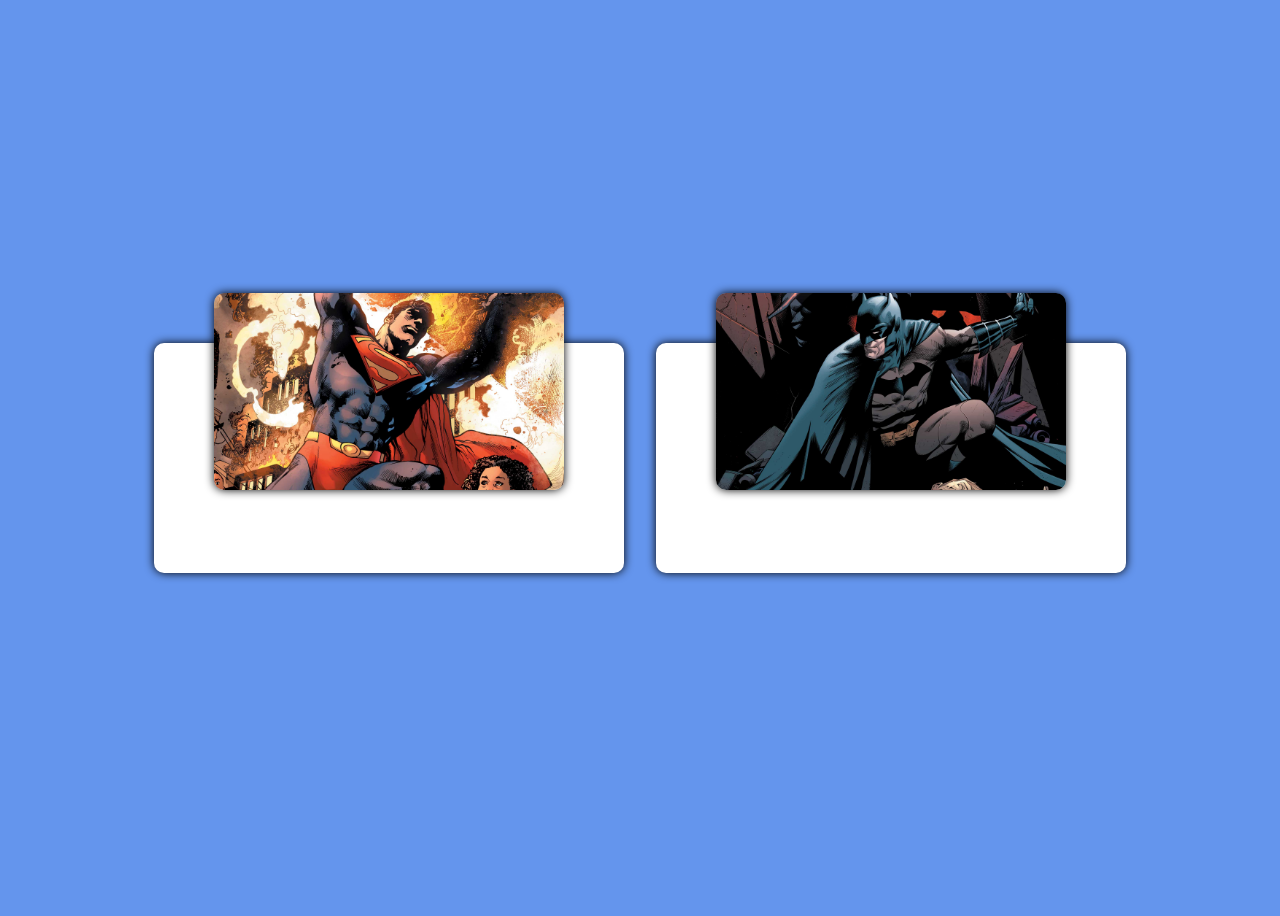
<file: Horizontal Card/index.html>
<!DOCTYPE html>
<html lang="en">
    <head>
        <meta charset="UTF-8" />
        <meta http-equiv="X-UA-Compatible" content="IE=edge" />
        <meta name="viewport" content="width=device-width, initial-scale=1.0" />
        <link rel="stylesheet" href="style.css" />
        <title>Hover Effect</title>
    </head>

    <body>
        <div class="card">
            <div class="imgbox">
                <img src="Char_Gallery_Superman_SUP01_16_5b9b02501915d5.80725381.jpg" />
            </div>
            <div class="content">
                <h1 class="superman">Superman</h1>
                <p><strong>Alias/Alter Ego: </strong>Clark Kent, Kal-El</p>
                <p>
                    <strong>Powers: </strong>super strength, flight, invulnerability, super speed, heat vision, freeze
                    breath, x-ray vision, superhuman hearing, healing factor
                </p>
            </div>
        </div>

        <div class="card">
            <div class="imgbox">
                <img src="Char_Gallery_Batman_DTC1018_6053f2162bdf03.97426416.jpg" />
            </div>
            <div class="content">
                <h1 class="batman">Batman</h1>
                <p><strong>Alias/Alter Ego: </strong>Bruce Wayne</p>
                <p>
                    <strong>Powers: </strong>exceptional martial artist, combat strategy, inexhaustible wealth,
                    brilliant deductive skill, advanced technology
                </p>
            </div>
        </div>
    </body>
</html>
</file>
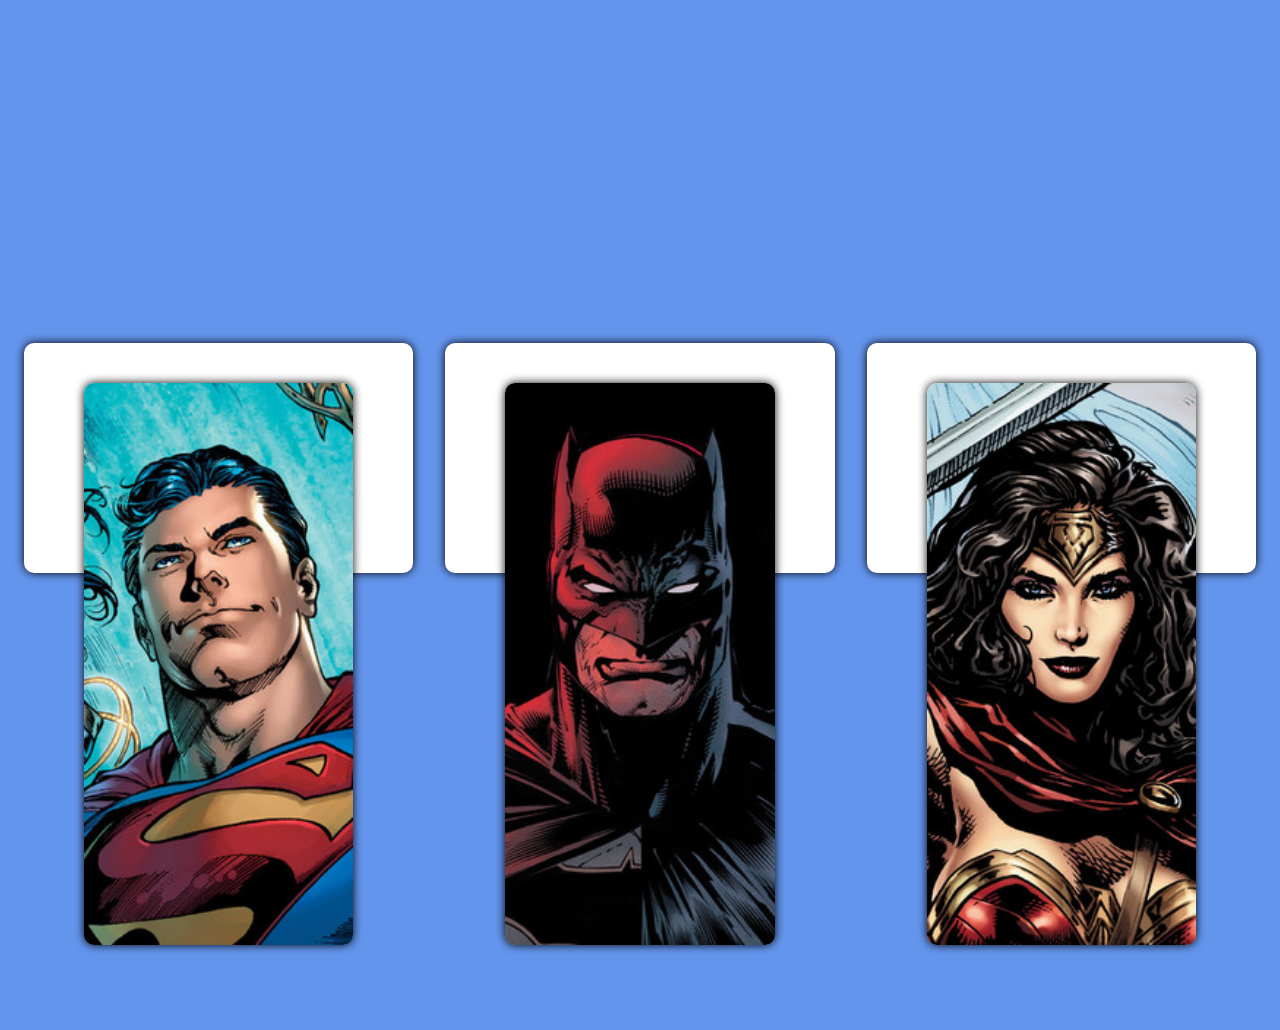
<file: Vertical Card/index.html>
<!DOCTYPE html>
<html lang="en">
    <head>
        <meta charset="UTF-8" />
        <meta http-equiv="X-UA-Compatible" content="IE=edge" />
        <meta name="viewport" content="width=device-width, initial-scale=1.0" />
        <link rel="stylesheet" href="style.css" />
        <title>Hover Effect</title>
    </head>

    <body>
        <div class="card">
            <img src="superman.jpg" />
            <div class="content">
                <h1 class="superman">Superman</h1>
                <p><strong>Alias/Alter Ego: </strong>Clark Kent, Kal-El</p>
                <p>
                    <strong>Powers: </strong>super strength, flight, invulnerability, super speed, heat vision, freeze
                    breath, x-ray vision, superhuman hearing, healing factor
                </p>
            </div>
        </div>

        <div class="card">
            <img src="batman.jpg" />
            <div class="content">
                <h1 class="batman">Batman</h1>
                <p><strong>Alias/Alter Ego: </strong>Bruce Wayne</p>
                <p>
                    <strong>Powers: </strong>exceptional martial artist, combat strategy, inexhaustible wealth,
                    brilliant deductive skill, advanced technology
                </p>
            </div>
        </div>

        <div class="card">
            <img src="wonderwoman.jpg" />
            <div class="content">
                <h1 class="wonderwoman">Wonder Woman</h1>
                <p><strong>Alias/Alter Ego: </strong>Diana Prince</p>
                <p>
                    <strong>Powers: </strong>super strength, invulnerability, flight, combat skill, combat strategy,
                    superhuman agility, healing factor, magic weaponry
                </p>
            </div>
        </div>
    </body>
</html>
</file>
<file: Horizontal Card/style.css>
body {
    display: flex;
    align-items: center;
    justify-content: center;
    min-height: 100vh;
    font-family: sans-serif;
    background-color: cornflowerblue;
}

.card {
    width: 350px;
    height: 150px;
    margin: 1rem;
    border-radius: 10px;
    box-shadow: 0 0 10px black;
    padding: 40px 60px;
    background-color: white;
    cursor: pointer;
    transition: ease-in-out 0.4s;
}

.card:hover {
    height: 400px;
}

.imgbox {
    width: 100%;
    height: 100%;
    transform: translateY(-90px);
    position: relative;
    z-index: 1;
}

img {
    width: 100%;
    border-radius: 10px;
    box-shadow: 0 0 10px black;
}

.content {
    text-align: center;
    transform: translateY(-250px);
    opacity: 0;
    transition: ease-in-out 0.4s;
}

.card:hover .content {
    opacity: 1;
    transform: translateY(-290px);
}

.superman {
    color: crimson;
}
.batman {
    color: royalblue;
}
p {
    font-size: 1.5rem;
}
</file>
<file: Vertical Card/style.css>
body {
    display: flex;
    align-items: center;
    justify-content: center;
    min-height: 100vh;
    font-family: sans-serif;
    background-color: cornflowerblue;
}

.card {
    width: 350px;
    height: 150px;
    margin: 1rem;
    border-radius: 10px;
    box-shadow: 0 0 10px black;
    padding: 40px 60px;
    background-color: white;
    cursor: pointer;
    transition: ease-in-out 0.4s;
}

.card:hover {
    height: 400px;
}

.imgbox {
    width: 100%;
    height: 100%;
    transform: translateY(-90px);
    position: relative;
    z-index: 1;
}

img {
    width: 100%;
    border-radius: 10px;
    box-shadow: 0 0 10px black;
}

.content {
    text-align: center;
    transform: translateY(-250px);
    opacity: 0;
    transition: ease-in-out 0.4s;
}

.card:hover .content {
    opacity: 1;
    transform: translateY(-290px);
}

.superman {
    color: crimson;
}
.batman {
    color: royalblue;
}
p {
    font-size: 1.5rem;
}
</file>
